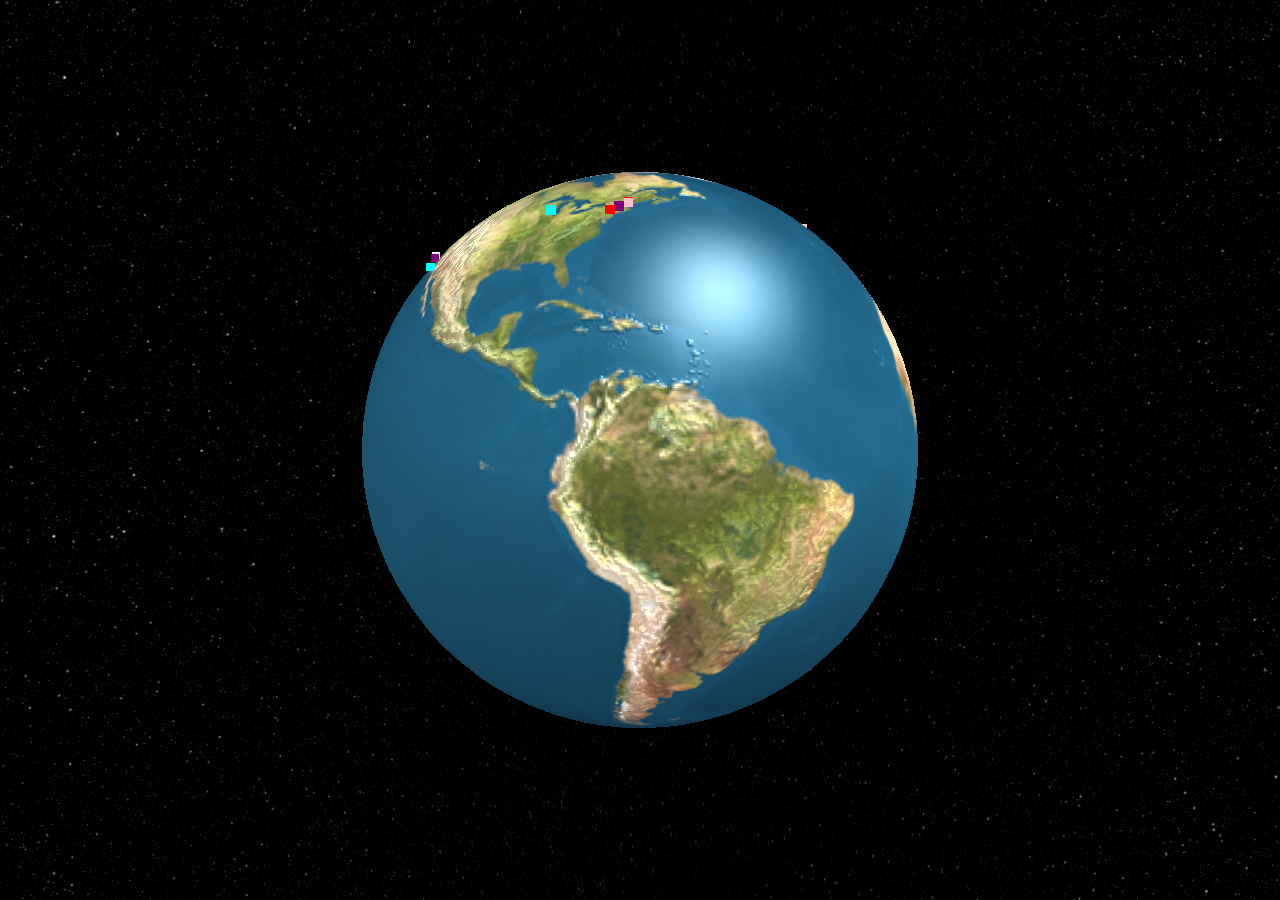
<file: index.html>
<html>
    <head>
        <title>ThreeGeoJSON Demo</title>

        
        <!-- Three.js library, movement controls, and jquery for the geojson-->
        <!-- <script src="http://code.jquery.com/jquery-1.10.2.min.js"></script> -->
        <script src="https://code.jquery.com/jquery-3.6.0.min.js" integrity="sha256-/xUj+3OJU5yExlq6GSYGSHk7tPXikynS7ogEvDej/m4=" crossorigin="anonymous"></script>
        <script type="module" src="lib/threeGeoJSON.js"></script>
        <script type="module" src="lib/script.js"></script>
        <link rel="stylesheet" href="stylepopup.css">
        <meta http-equiv="Content-Type" content="text/html;charset=UTF-8">
    </head>
    <body>
        <style>
            html, body {
                padding: 0;
                margin: 0;
                overflow: hidden;
            }
            .popup {
                position: absolute;
                display: inline-block;
                cursor: default;
                top: 150px;
                left: 150px;
            }

            #container {
                width: 100%;
                height: 100%;
                overflow: hidden;
                position: relative;
            }

            canvas {
                display: block;
                width: 100%;
                height: 100%;
            }

            /* The actual popup (appears on top) */
            .popup .popuptext {
                visibility: hidden;
                width: 170px;
                background-color: #555;
                color: #fff;
                text-align: center;
                border-radius: 6px;
                padding: 8px 0;
                position: absolute;
                z-index: 1;
                bottom: 125%;
                left: 50%;
                margin-left: -80px;
            }

            /* Toggle this class when clicking on the popup container (hide and show the popup) */
            .popup .show {
                visibility: visible;
                -webkit-animation: fadeIn 1s;
                animation: fadeIn 1s
            }

            .popupWindow {
                position: fixed;
                top: 50%;
                left: 50%;
                transform: translate(-50%, -50%);
                max-width: 90%;
                max-height: 90%;
                overflow: auto;
                background-color: #fff;
                border: 1px solid #ccc;
                border-radius: 6px;
                z-index: 1000;
            }

        @media screen and (max-width: 768px) {
            .popupWindow {
                max-width: 80%;
                max-height: 80%;
            }
        }

        @media screen and (max-width: 576px) {
            .popupWindow {
                max-width: 70%;
                max-height: 70%;
            }
        }
            
            /* Add animation (fade in the popup) */
            @-webkit-keyframes fadeIn {
                from {opacity: 0;}
                to {opacity: 1;}
            }

            @keyframes fadeIn {
                from {opacity: 0;}
                to {opacity:1 ;}
            }
        </style>

        <div id="container">
            <div class="popup">
                <span class="popuptext" id="myPopup"></span>
            </div>
            <div id="block" >
                <div class="popupWindow" style="visibility: hidden;">
                    <div class="header">
                        <div id="cross"></div>
                    </div>
                    <div class="footer">
                        <div class="popupTitle">
                            <div class="popupText"></div>
                            <div class="popupCity"></div>
                            <div class="popupIcon"></div>
                        </div>
                        <div class="popupWindowText" id="myPopupWindow">
                        </div>
                    </div>
                </div>
            </div>
        </div>
	</body>
</html>
</file>
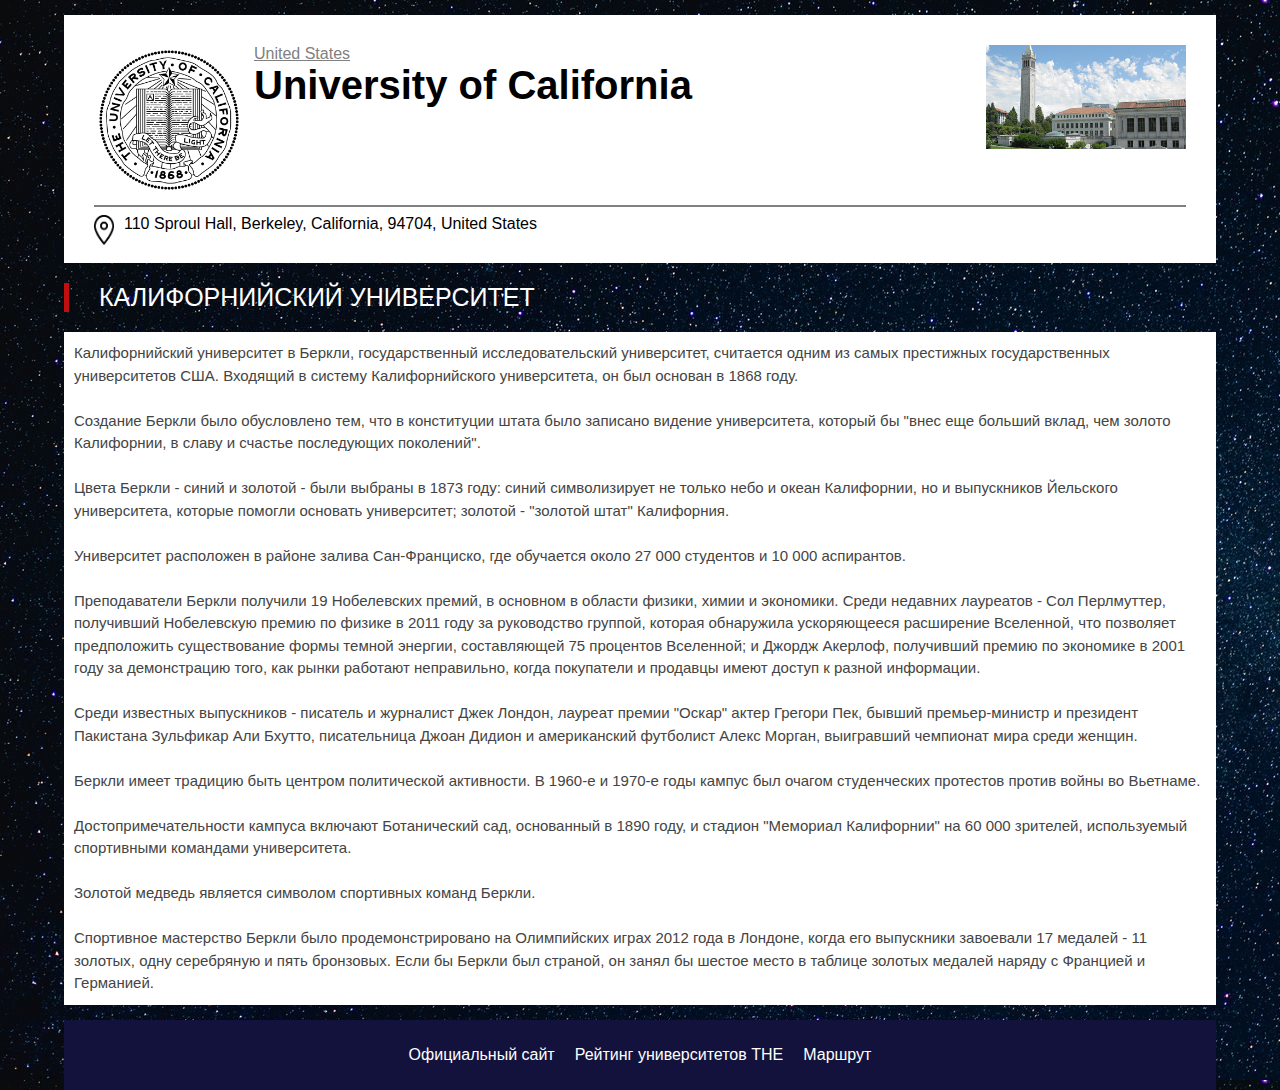
<file: californ.html>
<!DOCTYPE html>
<html lang="en">
<head>
    <meta charset="UTF-8">
    <meta http-equiv="X-UA-Compatible" content="IE=edge">
    <meta name="viewport" content="width=device-width, initial-scale=1.0">
    <link rel="stylesheet" href="style.css">
    <title>Document</title>
</head>
<body>
        <div class="container">
            <header>
                <img src="images/californiaEmblem.png" alt="" class="emblem">
                <img src="images/calberkli.jpg" alt="" class="logo">
                <div class="state">United States</div>
                <div class="name">University of California</div>
                <div class="clearfix"></div>
                <div class="title">
                    
                    <hr color="grey">
                    <div class="address">
                        <img src="images/geolabel.png" alt="" class="geolabel">
                        <div class="textAddress">110 Sproul Hall, Berkeley, California, 94704, United States</div>
                    </div>
                </div>
            </header>

            <section class="contentTitle">
                КАЛИФОРНИЙСКИЙ УНИВЕРСИТЕТ
            </section>

            <main>
                <div class="content">
                    Калифорнийский университет в Беркли, государственный исследовательский университет, считается одним из самых престижных государственных университетов США. Входящий в систему Калифорнийского университета, он был основан в 1868 году.
                    <br><br>
                    Создание Беркли было обусловлено тем, что в конституции штата было записано видение университета, который бы "внес еще больший вклад, чем золото Калифорнии, в славу и счастье последующих поколений".
                    <br><br>
                    Цвета Беркли - синий и золотой - были выбраны в 1873 году: синий символизирует не только небо и океан Калифорнии, но и выпускников Йельского университета, которые помогли основать университет; золотой - "золотой штат" Калифорния.
                    <br><br>
                    Университет расположен в районе залива Сан-Франциско, где обучается около 27 000 студентов и 10 000 аспирантов.
                    <br><br>
                    Преподаватели Беркли получили 19 Нобелевских премий, в основном в области физики, химии и экономики. Среди недавних лауреатов - Сол Перлмуттер, получивший Нобелевскую премию по физике в 2011 году за руководство группой, которая обнаружила ускоряющееся расширение Вселенной, что позволяет предположить существование формы темной энергии, составляющей 75 процентов Вселенной; и Джордж Акерлоф, получивший премию по экономике в 2001 году за демонстрацию того, как рынки работают неправильно, когда покупатели и продавцы имеют доступ к разной информации.
                    <br><br>
                    Среди известных выпускников - писатель и журналист Джек Лондон, лауреат премии "Оскар" актер Грегори Пек, бывший премьер-министр и президент Пакистана Зульфикар Али Бхутто, писательница Джоан Дидион и американский футболист Алекс Морган, выигравший чемпионат мира среди женщин.
                    <br><br>
                    Беркли имеет традицию быть центром политической активности. В 1960-е и 1970-е годы кампус был очагом студенческих протестов против войны во Вьетнаме.
                    <br><br>
                    Достопримечательности кампуса включают Ботанический сад, основанный в 1890 году, и стадион "Мемориал Калифорнии" на 60 000 зрителей, используемый спортивными командами университета.
                    <br><br>
                    Золотой медведь является символом спортивных команд Беркли.
                    <br><br>
                    Спортивное мастерство Беркли было продемонстрировано на Олимпийских играх 2012 года в Лондоне, когда его выпускники завоевали 17 медалей - 11 золотых, одну серебряную и пять бронзовых. Если бы Беркли был страной, он занял бы шестое место в таблице золотых медалей наряду с Францией и Германией.
                    </div>
            </main>
            <footer>
                <div class="link-container">
                    <a href="https://www.berkeley.edu/" class="site">Официальный сайт</a>
                    <a href="https://www.timeshighereducation.com/world-university-rankings/2021/world-ranking#!/page/0/length/25/sort_by/rank/sort_order/asc/cols/stats" class="site">Рейтинг университетов THE</a>
                    <a href="https://maps.google.com?saddr=Current+Location&daddr=37.87203533128728, -122.25858986377715" class="site">Маршрут</a>
                </div>
            </footer>
        </div>
</body>
</html>
</file>
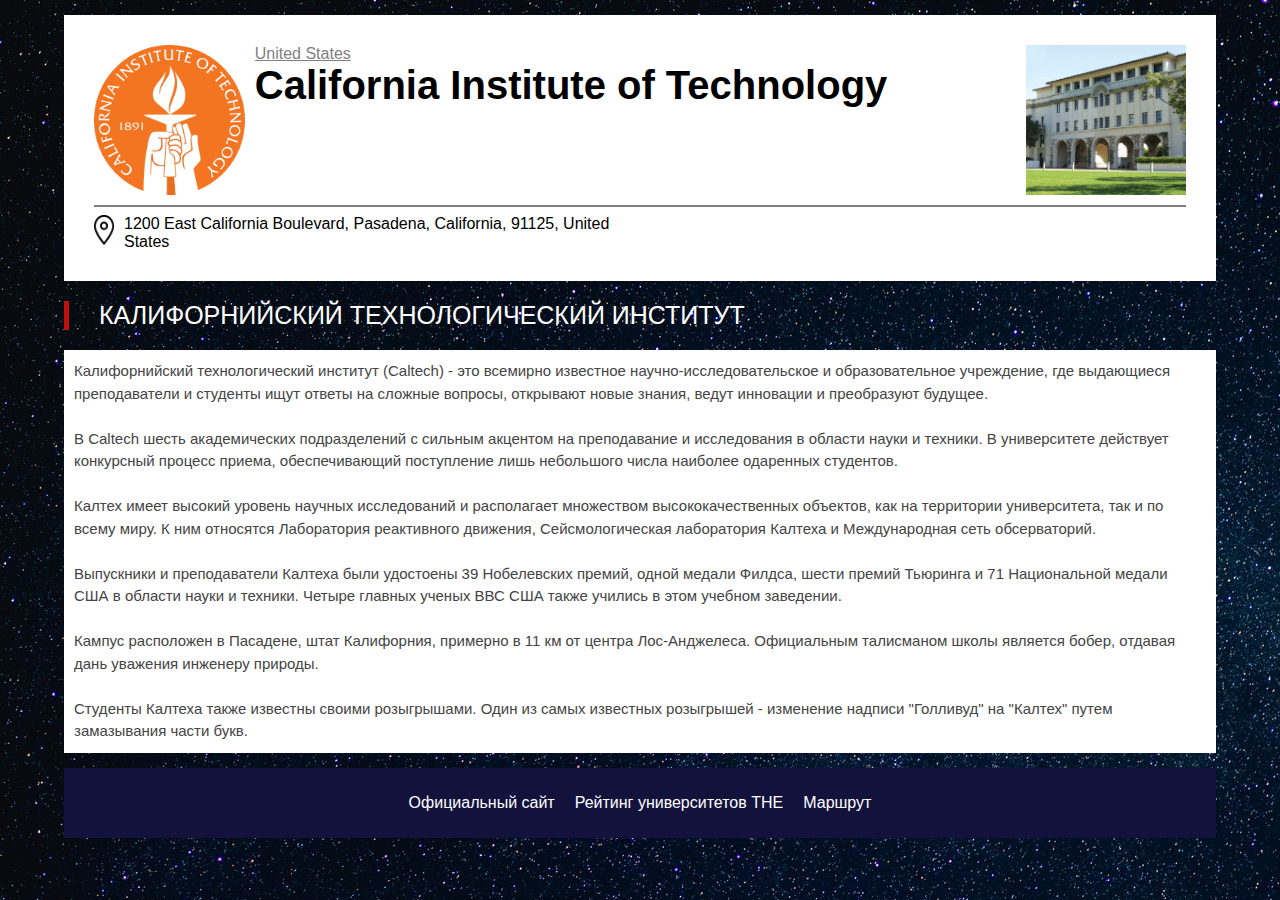
<file: caltech.html>
<!DOCTYPE html>
<html lang="en">
<head>
    <meta charset="UTF-8">
    <meta http-equiv="X-UA-Compatible" content="IE=edge">
    <meta name="viewport" content="width=device-width, initial-scale=1.0">
    <link rel="stylesheet" href="style.css">
    <title>Document</title>
</head>
<body>
        <div class="container">
            <header>
                <img src="images/caltechEmblem.png" alt="" class="emblem">
                <img src="images/caltech.jpg" alt="" class="logo">
                <div class="state">United States</div>
                <div class="name">California Institute of Technology</div>
                <div class="clearfix"></div>
                <div class="title">
                    
                    <hr color="grey">
                    <div class="address">
                        <img src="images/geolabel.png" alt="" class="geolabel">
                        <div class="textAddress">1200 East California Boulevard, Pasadena, California, 91125, United States</div>
                    </div>
                </div>
            </header>

            <section class="contentTitle">
                КАЛИФОРНИЙСКИЙ ТЕХНОЛОГИЧЕСКИЙ ИНСТИТУТ
            </section>

            <main>
                <div class="content">
                    Калифорнийский технологический институт (Caltech) - это всемирно известное научно-исследовательское и образовательное учреждение, где выдающиеся преподаватели и студенты ищут ответы на сложные вопросы, открывают новые знания, ведут инновации и преобразуют будущее.
                    <br><br>
                    В Caltech шесть академических подразделений с сильным акцентом на преподавание и исследования в области науки и техники. В университете действует конкурсный процесс приема, обеспечивающий поступление лишь небольшого числа наиболее одаренных студентов.
                    <br><br>
                    Калтех имеет высокий уровень научных исследований и располагает множеством высококачественных объектов, как на территории университета, так и по всему миру. К ним относятся Лаборатория реактивного движения, Сейсмологическая лаборатория Калтеха и Международная сеть обсерваторий.
                    <br><br>
                    Выпускники и преподаватели Калтеха были удостоены 39 Нобелевских премий, одной медали Филдса, шести премий Тьюринга и 71 Национальной медали США в области науки и техники. Четыре главных ученых ВВС США также учились в этом учебном заведении.
                    <br><br>
                    Кампус расположен в Пасадене, штат Калифорния, примерно в 11 км от центра Лос-Анджелеса. Официальным талисманом школы является бобер, отдавая дань уважения инженеру природы.
                    <br><br>
                    Студенты Калтеха также известны своими розыгрышами. Один из самых известных розыгрышей - изменение надписи "Голливуд" на "Калтех" путем замазывания части букв.
                    </div>

            </main>
            <footer>
                <div class="link-container">
                    <a href="https://www.caltech.edu/" class="site">Официальный сайт</a>
                    <a href="https://www.timeshighereducation.com/world-university-rankings/2021/world-ranking#!/page/0/length/25/sort_by/rank/sort_order/asc/cols/stats" class="site">Рейтинг университетов THE</a>
                    <a href="https://maps.google.com?saddr=Current+Location&daddr=34.13717026779239, -118.12542915344237" class="site">Маршрут</a>
                </div>
                </footer>
        </div>
</body>
</html>
</file>
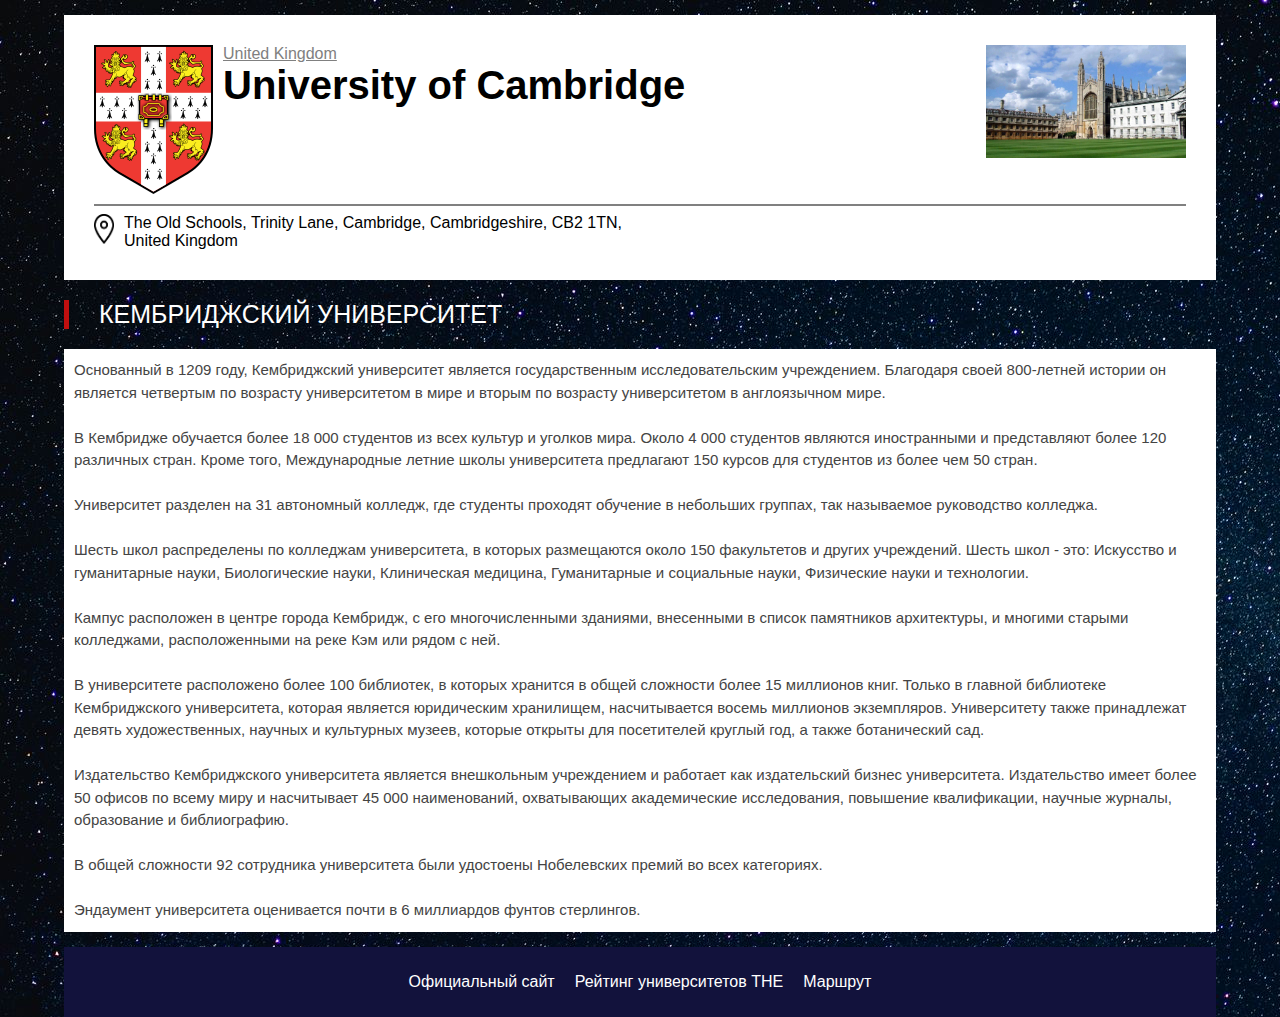
<file: cembridgeEnagland.html>
<!DOCTYPE html>
<html lang="en">
<head>
    <meta charset="UTF-8">
    <meta http-equiv="X-UA-Compatible" content="IE=edge">
    <meta name="viewport" content="width=device-width, initial-scale=1.0">
    <link rel="stylesheet" href="style.css">
    <title>Document</title>
</head>
<body>
        <div class="container">
            <header>
                <img src="images/kembridgEnglandEmblem.png" alt="" class="emblem">
                <img src="images/kembridg.jpg" alt="" class="logo">
                <div class="state">United Kingdom</div>
                <div class="name">University of Cambridge</div>
                <div class="clearfix"></div>
                <div class="title">
                    
                    <hr color="grey">
                    <div class="address">
                        <img src="images/geolabel.png" alt="" class="geolabel">
                        <div class="textAddress">The Old Schools, Trinity Lane, Cambridge, Cambridgeshire, CB2 1TN, United Kingdom</div>
                    </div>
                </div>
            </header>

            <section class="contentTitle">
                КЕМБРИДЖСКИЙ УНИВЕРСИТЕТ
            </section>

            <main>
                <div class="content">
                    Основанный в 1209 году, Кембриджский университет является государственным исследовательским учреждением. Благодаря своей 800-летней истории он является четвертым по возрасту университетом в мире и вторым по возрасту университетом в англоязычном мире.
                    <br><br>
                    В Кембридже обучается более 18 000 студентов из всех культур и уголков мира. Около 4 000 студентов являются иностранными и представляют более 120 различных стран. Кроме того, Международные летние школы университета предлагают 150 курсов для студентов из более чем 50 стран.
                    <br><br>
                    Университет разделен на 31 автономный колледж, где студенты проходят обучение в небольших группах, так называемое руководство колледжа. 
                    <br><br>
                    Шесть школ распределены по колледжам университета, в которых размещаются около 150 факультетов и других учреждений. Шесть школ - это: Искусство и гуманитарные науки, Биологические науки, Клиническая медицина, Гуманитарные и социальные науки, Физические науки и технологии.
                    <br><br>
                    Кампус расположен в центре города Кембридж, с его многочисленными зданиями, внесенными в список памятников архитектуры, и многими старыми колледжами, расположенными на реке Кэм или рядом с ней.
                    <br><br>
                    В университете расположено более 100 библиотек, в которых хранится в общей сложности более 15 миллионов книг. Только в главной библиотеке Кембриджского университета, которая является юридическим хранилищем, насчитывается восемь миллионов экземпляров. Университету также принадлежат девять художественных, научных и культурных музеев, которые открыты для посетителей круглый год, а также ботанический сад.
                    <br><br>
                    Издательство Кембриджского университета является внешкольным учреждением и работает как издательский бизнес университета. Издательство имеет более 50 офисов по всему миру и насчитывает 45 000 наименований, охватывающих академические исследования, повышение квалификации, научные журналы, образование и библиографию.
                    <br><br>
                    В общей сложности 92 сотрудника университета были удостоены Нобелевских премий во всех категориях. 
                    <br><br>
                    Эндаумент университета оценивается почти в 6 миллиардов фунтов стерлингов.
                    </div>

            </main>
            <footer>
                <div class="link-container">
                    <a href="https://www.ox.ac.uk/" class="site">Официальный сайт</a>
                    <a href="https://www.timeshighereducation.com/world-university-rankings/2021/world-ranking#!/page/0/length/25/sort_by/rank/sort_order/asc/cols/stats" class="site">Рейтинг университетов THE</a>
                    <a href="https://maps.google.com?saddr=Current+Location&daddr=52.202619518122084, 0.11547446250915526" class="site">Маршрут</a>
                </div>
                </footer>
        </div>
</body>
</html>
</file>
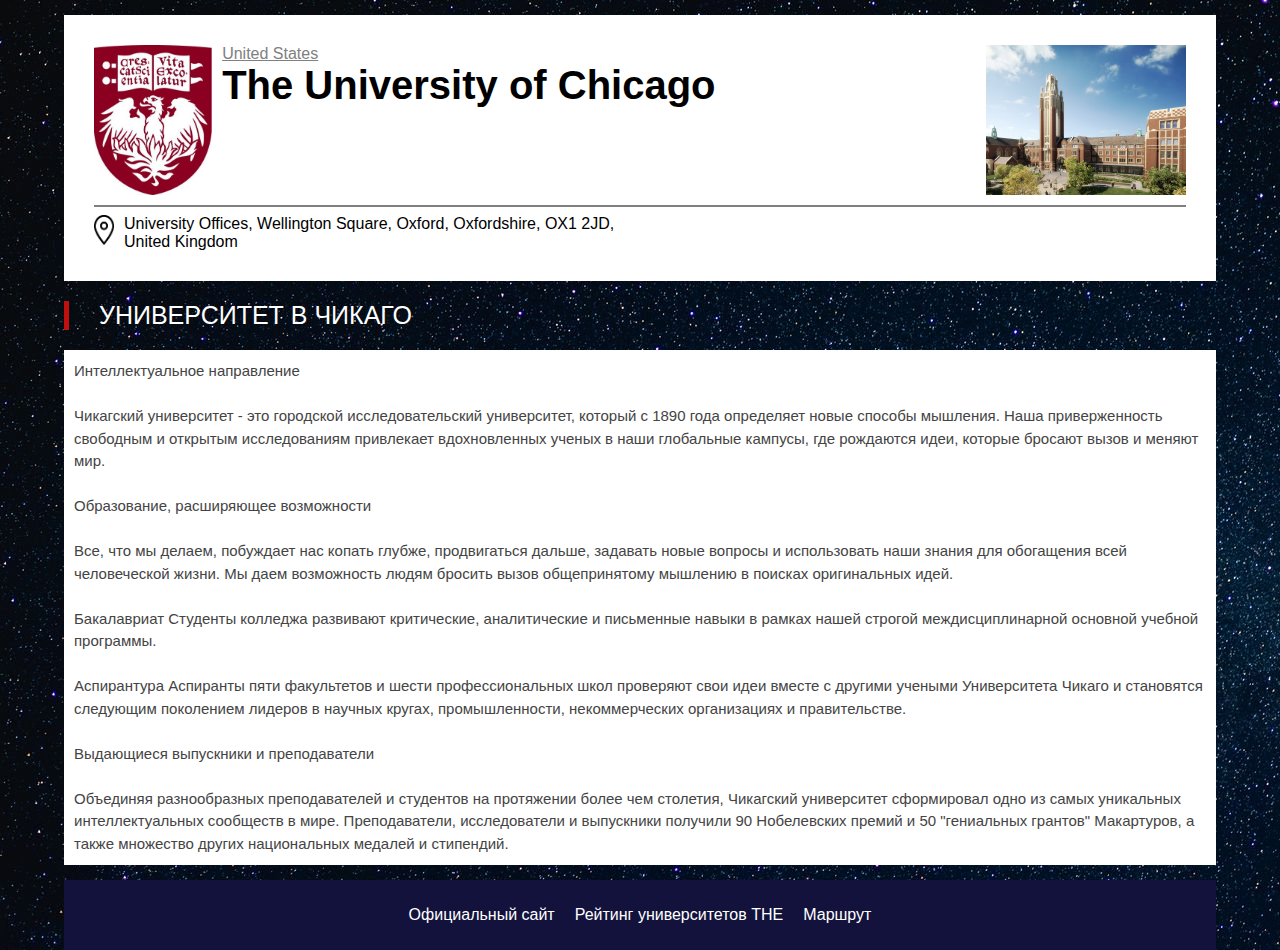
<file: chikago.html>
<!DOCTYPE html>
<html lang="en">
<head>
    <meta charset="UTF-8">
    <meta http-equiv="X-UA-Compatible" content="IE=edge">
    <meta name="viewport" content="width=device-width, initial-scale=1.0">
    <link rel="stylesheet" href="style.css">
    <title>Document</title>
</head>
<body>
        <div class="container">
            <header>
                <img src="images/chikagoEmblem.jpg" alt="" class="emblem">
                <img src="images/chikago.jpg" alt="" class="logo">
                <div class="state">United States</div>
                <div class="name">The University of Chicago</div>
                <div class="clearfix"></div>
                <div class="title">
                    
                    <hr color="grey">
                    <div class="address">
                        <img src="images/geolabel.png" alt="" class="geolabel">
                        <div class="textAddress"> University Offices, Wellington Square, Oxford, Oxfordshire, OX1 2JD, United Kingdom</div>
                    </div>
                </div>
            </header>

            <section class="contentTitle">
                УНИВЕРСИТЕТ В ЧИКАГО
            </section>

            <main>
                <div class="content">
                    Интеллектуальное направление
                    <br><br>
                    Чикагский университет - это городской исследовательский университет, который с 1890 года определяет новые способы мышления. Наша приверженность свободным и открытым исследованиям привлекает вдохновленных ученых в наши глобальные кампусы, где рождаются идеи, которые бросают вызов и меняют мир.
                    <br><br>
                    Образование, расширяющее возможности
                    <br><br>
                    Все, что мы делаем, побуждает нас копать глубже, продвигаться дальше, задавать новые вопросы и использовать наши знания для обогащения всей человеческой жизни. Мы даем возможность людям бросить вызов общепринятому мышлению в поисках оригинальных идей.
                    <br><br>
                    Бакалавриат
                    Студенты колледжа развивают критические, аналитические и письменные навыки в рамках нашей строгой междисциплинарной основной учебной программы.
                    <br><br>
                    Аспирантура
                    Аспиранты пяти факультетов и шести профессиональных школ проверяют свои идеи вместе с другими учеными Университета Чикаго и становятся следующим поколением лидеров в научных кругах, промышленности, некоммерческих организациях и правительстве.
                    <br><br>
                    Выдающиеся выпускники и преподаватели
                    <br><br>
                    Объединяя разнообразных преподавателей и студентов на протяжении более чем столетия, Чикагский университет сформировал одно из самых уникальных интеллектуальных сообществ в мире. Преподаватели, исследователи и выпускники получили 90 Нобелевских премий и 50 "гениальных грантов" Макартуров, а также множество других национальных медалей и стипендий.
                </div>
            </main>
            <footer>
                <div class="link-container">
                    <a href="https://www.uchicago.edu/" class="site">Официальный сайт</a>
                    <a href="https://www.timeshighereducation.com/world-university-rankings/2021/world-ranking#!/page/0/length/25/sort_by/rank/sort_order/asc/cols/stats" class="site">Рейтинг университетов THE</a>
                    <a href="https://maps.google.com?saddr=Current+Location&daddr=41.79081678328433, -87.59963750839232" class="site">Маршрут</a>
                </div>
            </footer>
        </div>
</body>
</html>
</file>
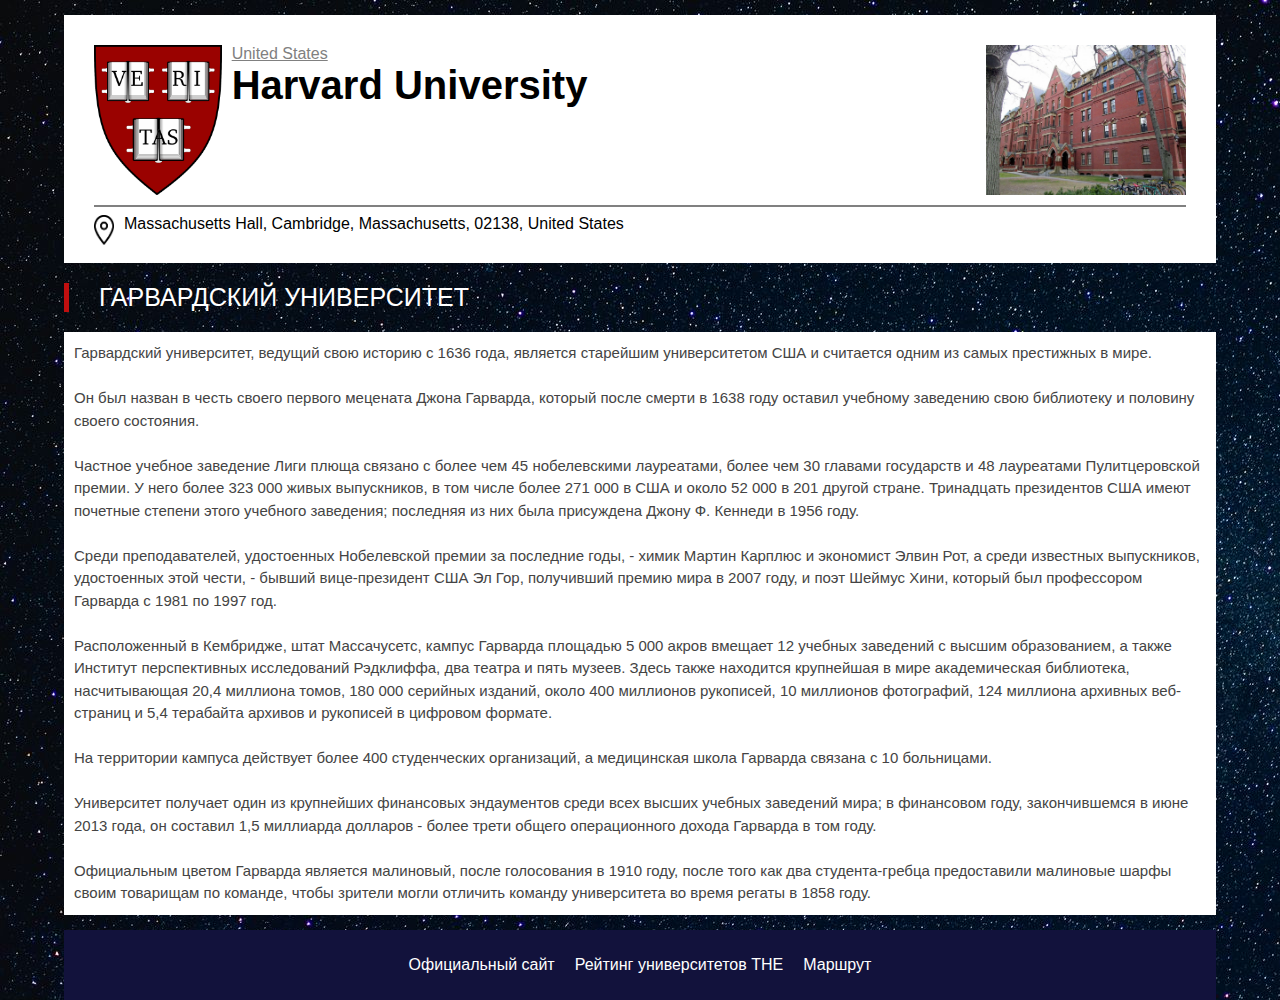
<file: harward.html>
<!DOCTYPE html>
<html lang="en">
<head>
    <meta charset="UTF-8">
    <meta http-equiv="X-UA-Compatible" content="IE=edge">
    <meta name="viewport" content="width=device-width, initial-scale=1.0">
    <link rel="stylesheet" href="style.css">
    <title>Document</title>
</head>
<body>
        <div class="container">
            <header>
                <img src="images/harvardBostonEmblem.png" alt="" class="emblem">
                <img src="images/harward.jpg" alt="" class="logo">
                <div class="state">United States</div>
                <div class="name">Harvard University</div>
                <div class="clearfix"></div>
                <div class="title">
                    
                    <hr color="grey">
                    <div class="address">
                        <img src="images/geolabel.png" alt="" class="geolabel">
                        <div class="textAddress">Massachusetts Hall, Cambridge, Massachusetts, 02138, United States</div>
                    </div>
                </div>
            </header>

            <section class="contentTitle">
                ГАРВАРДСКИЙ УНИВЕРСИТЕТ
            </section>

            <main>
                <div class="content">
                    Гарвардский университет, ведущий свою историю с 1636 года, является старейшим университетом США и считается одним из самых престижных в мире.
                    <br><br>
                    Он был назван в честь своего первого мецената Джона Гарварда, который после смерти в 1638 году оставил учебному заведению свою библиотеку и половину своего состояния.
                    <br><br>
                    Частное учебное заведение Лиги плюща связано с более чем 45 нобелевскими лауреатами, более чем 30 главами государств и 48 лауреатами Пулитцеровской премии. У него более 323 000 живых выпускников, в том числе более 271 000 в США и около 52 000 в 201 другой стране. Тринадцать президентов США имеют почетные степени этого учебного заведения; последняя из них была присуждена Джону Ф. Кеннеди в 1956 году.
                    <br><br>
                    Среди преподавателей, удостоенных Нобелевской премии за последние годы, - химик Мартин Карплюс и экономист Элвин Рот, а среди известных выпускников, удостоенных этой чести, - бывший вице-президент США Эл Гор, получивший премию мира в 2007 году, и поэт Шеймус Хини, который был профессором Гарварда с 1981 по 1997 год.
                    <br><br>
                    Расположенный в Кембридже, штат Массачусетс, кампус Гарварда площадью 5 000 акров вмещает 12 учебных заведений с высшим образованием, а также Институт перспективных исследований Рэдклиффа, два театра и пять музеев. Здесь также находится крупнейшая в мире академическая библиотека, насчитывающая 20,4 миллиона томов, 180 000 серийных изданий, около 400 миллионов рукописей, 10 миллионов фотографий, 124 миллиона архивных веб-страниц и 5,4 терабайта архивов и рукописей в цифровом формате.
                    <br><br>
                    На территории кампуса действует более 400 студенческих организаций, а медицинская школа Гарварда связана с 10 больницами.
                    <br><br>
                    Университет получает один из крупнейших финансовых эндаументов среди всех высших учебных заведений мира; в финансовом году, закончившемся в июне 2013 года, он составил 1,5 миллиарда долларов - более трети общего операционного дохода Гарварда в том году.
                    <br><br>
                    Официальным цветом Гарварда является малиновый, после голосования в 1910 году, после того как два студента-гребца предоставили малиновые шарфы своим товарищам по команде, чтобы зрители могли отличить команду университета во время регаты в 1858 году.
                    </div>

            </main>
            <footer>
                <div class="link-container">
                    <a href="https://www.harvard.edu/" class="site">Официальный сайт</a>
                    <a href="https://www.timeshighereducation.com/world-university-rankings/2021/world-ranking#!/page/0/length/25/sort_by/rank/sort_order/asc/cols/stats" class="site">Рейтинг университетов THE</a>
                    <a href="https://maps.google.com?saddr=Current+Location&daddr=42.3367976196384, -71.10349416732788" class="site">Маршрут</a>
                </div>
                </footer>
        </div>
</body>
</html>
</file>
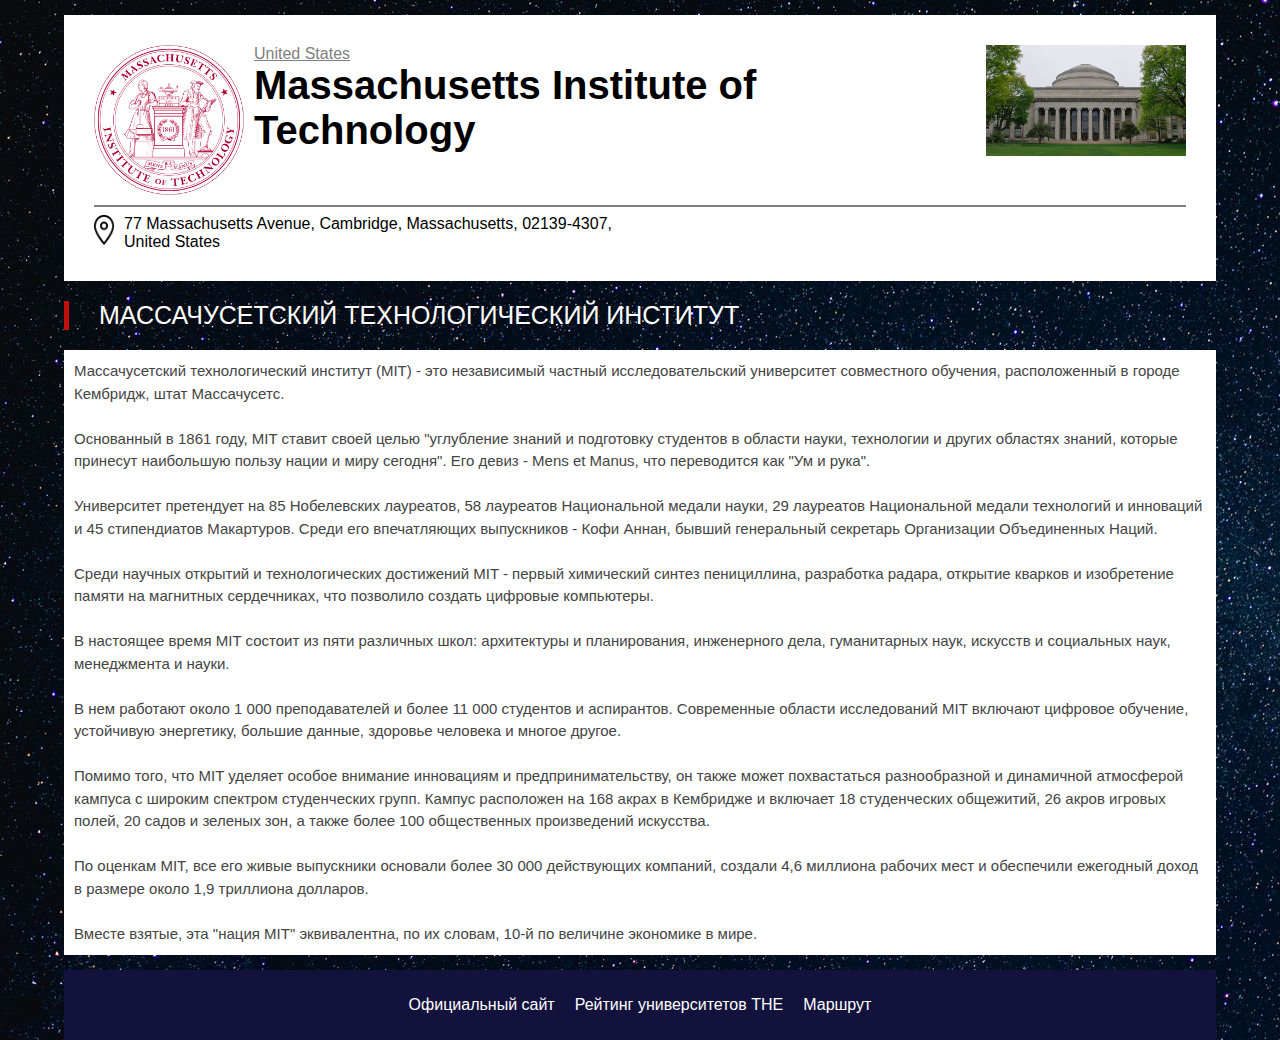
<file: mit.html>
<!DOCTYPE html>
<html lang="en">
<head>
    <meta charset="UTF-8">
    <meta http-equiv="X-UA-Compatible" content="IE=edge">
    <meta name="viewport" content="width=device-width, initial-scale=1.0">
    <link rel="stylesheet" href="style.css">
    <title>Document</title>
</head>
<body>
        <div class="container">
            <header>
                <img src="images/mitEmblem.png" alt="" class="emblem">
                <img src="images/massatchusets.jpg" alt="" class="logo">
                <div class="state">United States</div>
                <div class="name">Massachusetts Institute of Technology</div>
                <div class="clearfix"></div>
                <div class="title">
                    
                    <hr color="grey">
                    <div class="address">
                        <img src="images/geolabel.png" alt="" class="geolabel">
                        <div class="textAddress">77 Massachusetts Avenue, Cambridge, Massachusetts, 02139-4307, United States</div>
                    </div>
                </div>
            </header>
            <section class="contentTitle">
                МАССАЧУСЕТСКИЙ ТЕХНОЛОГИЧЕСКИЙ ИНСТИТУТ
            </section>
            <main>
                <div class="content">
                    Массачусетский технологический институт (MIT) - это независимый частный исследовательский университет совместного обучения, расположенный в городе Кембридж, штат Массачусетс.
                    <br><br>
                    Основанный в 1861 году, MIT ставит своей целью "углубление знаний и подготовку студентов в области науки, технологии и других областях знаний, которые принесут наибольшую пользу нации и миру сегодня". Его девиз - Mens et Manus, что переводится как "Ум и рука".
                    <br><br>
                    Университет претендует на 85 Нобелевских лауреатов, 58 лауреатов Национальной медали науки, 29 лауреатов Национальной медали технологий и инноваций и 45 стипендиатов Макартуров. Среди его впечатляющих выпускников - Кофи Аннан, бывший генеральный секретарь Организации Объединенных Наций.
                    <br><br>
                    Среди научных открытий и технологических достижений MIT - первый химический синтез пенициллина, разработка радара, открытие кварков и изобретение памяти на магнитных сердечниках, что позволило создать цифровые компьютеры.
                    <br><br>
                    В настоящее время MIT состоит из пяти различных школ: архитектуры и планирования, инженерного дела, гуманитарных наук, искусств и социальных наук, менеджмента и науки.
                    <br><br>
                    В нем работают около 1 000 преподавателей и более 11 000 студентов и аспирантов. Современные области исследований MIT включают цифровое обучение, устойчивую энергетику, большие данные, здоровье человека и многое другое.
                    <br><br>
                    Помимо того, что MIT уделяет особое внимание инновациям и предпринимательству, он также может похвастаться разнообразной и динамичной атмосферой кампуса с широким спектром студенческих групп. Кампус расположен на 168 акрах в Кембридже и включает 18 студенческих общежитий, 26 акров игровых полей, 20 садов и зеленых зон, а также более 100 общественных произведений искусства.
                    <br><br>
                    По оценкам MIT, все его живые выпускники основали более 30 000 действующих компаний, создали 4,6 миллиона рабочих мест и обеспечили ежегодный доход в размере около 1,9 триллиона долларов.
                    <br><br>
                    Вместе взятые, эта "нация MIT" эквивалентна, по их словам, 10-й по величине экономике в мире.
                    </div>
            </main>
            <footer>
                <div class="link-container">
                    <a href="https://www.mit.edu/" class="site">Официальный сайт</a>
                    <a href="https://www.timeshighereducation.com/world-university-rankings/2021/world-ranking#!/page/0/length/25/sort_by/rank/sort_order/asc/cols/stats" class="site">Рейтинг университетов THE</a>
                    <a href="https://maps.google.com?saddr=Current+Location&daddr=42.358892748470986, -71.09416007995605" class="site">Маршрут</a>
                </div>
            </footer>
        </div>
</body>
</html>
</file>
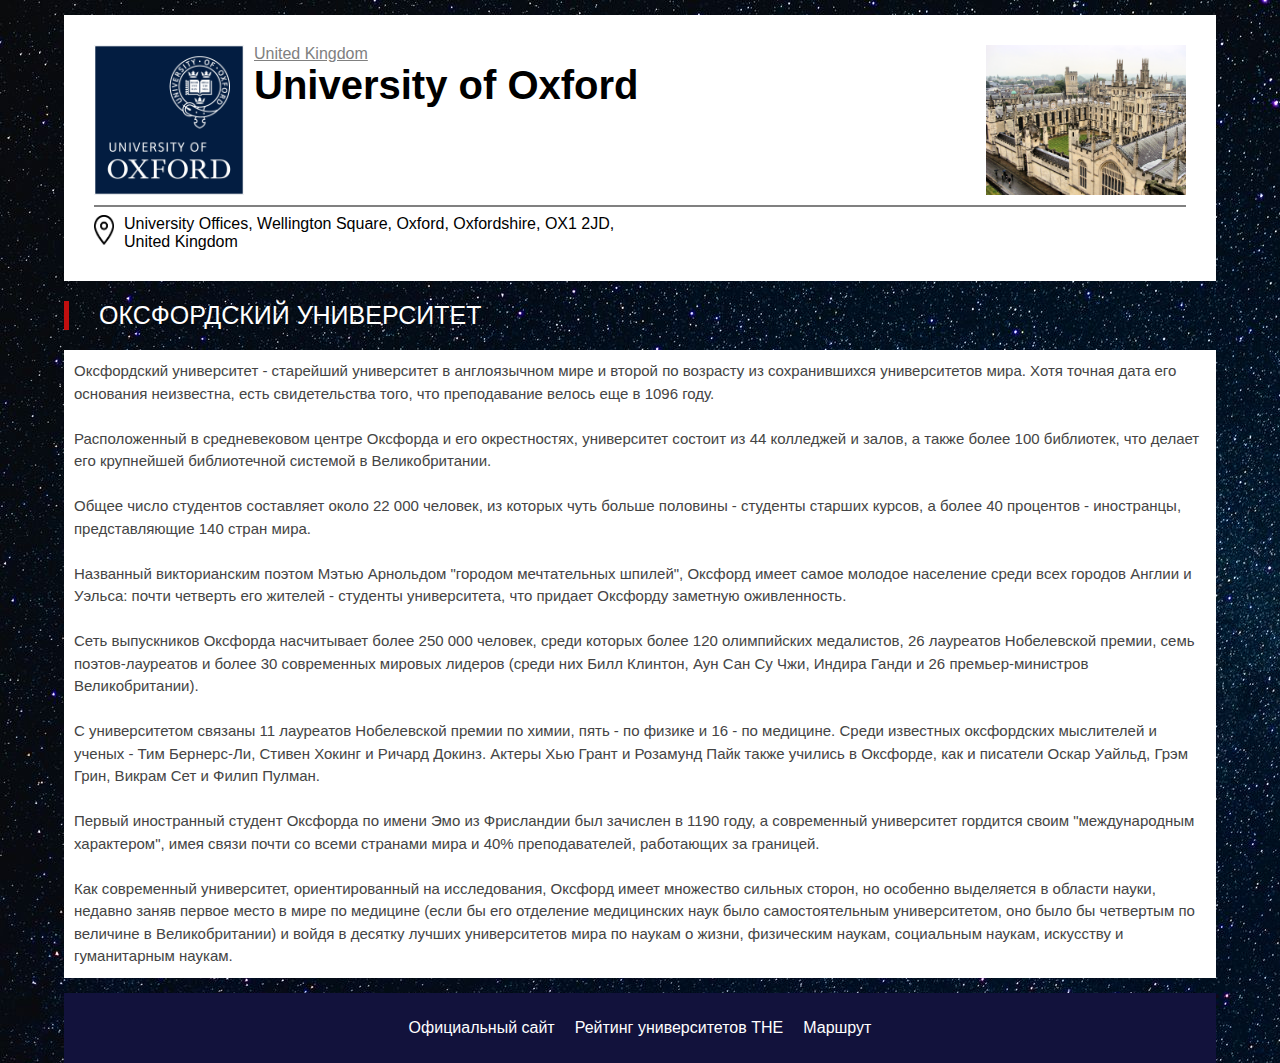
<file: oxford.html>
<!DOCTYPE html>
<html lang="en">
<head>
    <meta charset="UTF-8">
    <meta http-equiv="X-UA-Compatible" content="IE=edge">
    <meta name="viewport" content="width=device-width, initial-scale=1.0">
    <link rel="stylesheet" href="style.css">
    <title>Document</title>
</head>
<body>
        <div class="container">
            <header>
                <img src="images/oxfordHerb.png" alt="" class="emblem">
                <img src="images/oxfordTwo.jpg" alt="" class="logo">
                <div class="state">United Kingdom</div>
                <div class="name">University of Oxford</div>
                <div class="clearfix"></div>
                <div class="title">
                    
                    <hr color="grey">
                    <div class="address">
                        <img src="images/geolabel.png" alt="" class="geolabel">
                        <div class="textAddress"> University Offices, Wellington Square, Oxford, Oxfordshire, OX1 2JD, United Kingdom</div>
                    </div>
                </div>
            </header>

            <section class="contentTitle">
                ОКСФОРДСКИЙ УНИВЕРСИТЕТ
            </section>

            <main>
                <div class="content">
                    Оксфордский университет - старейший университет в англоязычном мире и второй по возрасту из сохранившихся университетов мира. Хотя точная дата его основания неизвестна, есть свидетельства того, что преподавание велось еще в 1096 году.
                    <br>
                    <br>
                    Расположенный в средневековом центре Оксфорда и его окрестностях, университет состоит из 44 колледжей и залов, а также более 100 библиотек, что делает его крупнейшей библиотечной системой в Великобритании.
                    <br>
                    <br>
                    Общее число студентов составляет около 22 000 человек, из которых чуть больше половины - студенты старших курсов, а более 40 процентов - иностранцы, представляющие 140 стран мира.
                    <br>
                    <br>
                    Названный викторианским поэтом Мэтью Арнольдом "городом мечтательных шпилей", Оксфорд имеет самое молодое население среди всех городов Англии и Уэльса: почти четверть его жителей - студенты университета, что придает Оксфорду заметную оживленность.
                    <br>
                    <br>
                    Сеть выпускников Оксфорда насчитывает более 250 000 человек, среди которых более 120 олимпийских медалистов, 26 лауреатов Нобелевской премии, семь поэтов-лауреатов и более 30 современных мировых лидеров (среди них Билл Клинтон, Аун Сан Су Чжи, Индира Ганди и 26 премьер-министров Великобритании).
                    <br>
                    <br>
                    С университетом связаны 11 лауреатов Нобелевской премии по химии, пять - по физике и 16 - по медицине. Среди известных оксфордских мыслителей и ученых - Тим Бернерс-Ли, Стивен Хокинг и Ричард Докинз. Актеры Хью Грант и Розамунд Пайк также учились в Оксфорде, как и писатели Оскар Уайльд, Грэм Грин, Викрам Сет и Филип Пулман.
                    <br>
                    <br>
                    Первый иностранный студент Оксфорда по имени Эмо из Фрисландии был зачислен в 1190 году, а современный университет гордится своим "международным характером", имея связи почти со всеми странами мира и 40% преподавателей, работающих за границей.
                    <br>
                    <br>
                    Как современный университет, ориентированный на исследования, Оксфорд имеет множество сильных сторон, но особенно выделяется в области науки, недавно заняв первое место в мире по медицине (если бы его отделение медицинских наук было самостоятельным университетом, оно было бы четвертым по величине в Великобритании) и войдя в десятку лучших университетов мира по наукам о жизни, физическим наукам, социальным наукам, искусству и гуманитарным наукам.
                </div>

            </main>
            <footer>
                <div class="link-container">
                    <a href="https://www.ox.ac.uk/" class="site">Официальный сайт</a>
                    <a href="https://www.timeshighereducation.com/world-university-rankings/2021/world-ranking#!/page/0/length/25/sort_by/rank/sort_order/asc/cols/stats" class="site">Рейтинг университетов THE</a>
                    <a href="https://maps.google.com?saddr=Current+Location&daddr=51.759101415216016, -1.2581384181976318" class="site">Маршрут</a>
                </div>
                </footer>
        </div>
</body>
</html>
</file>
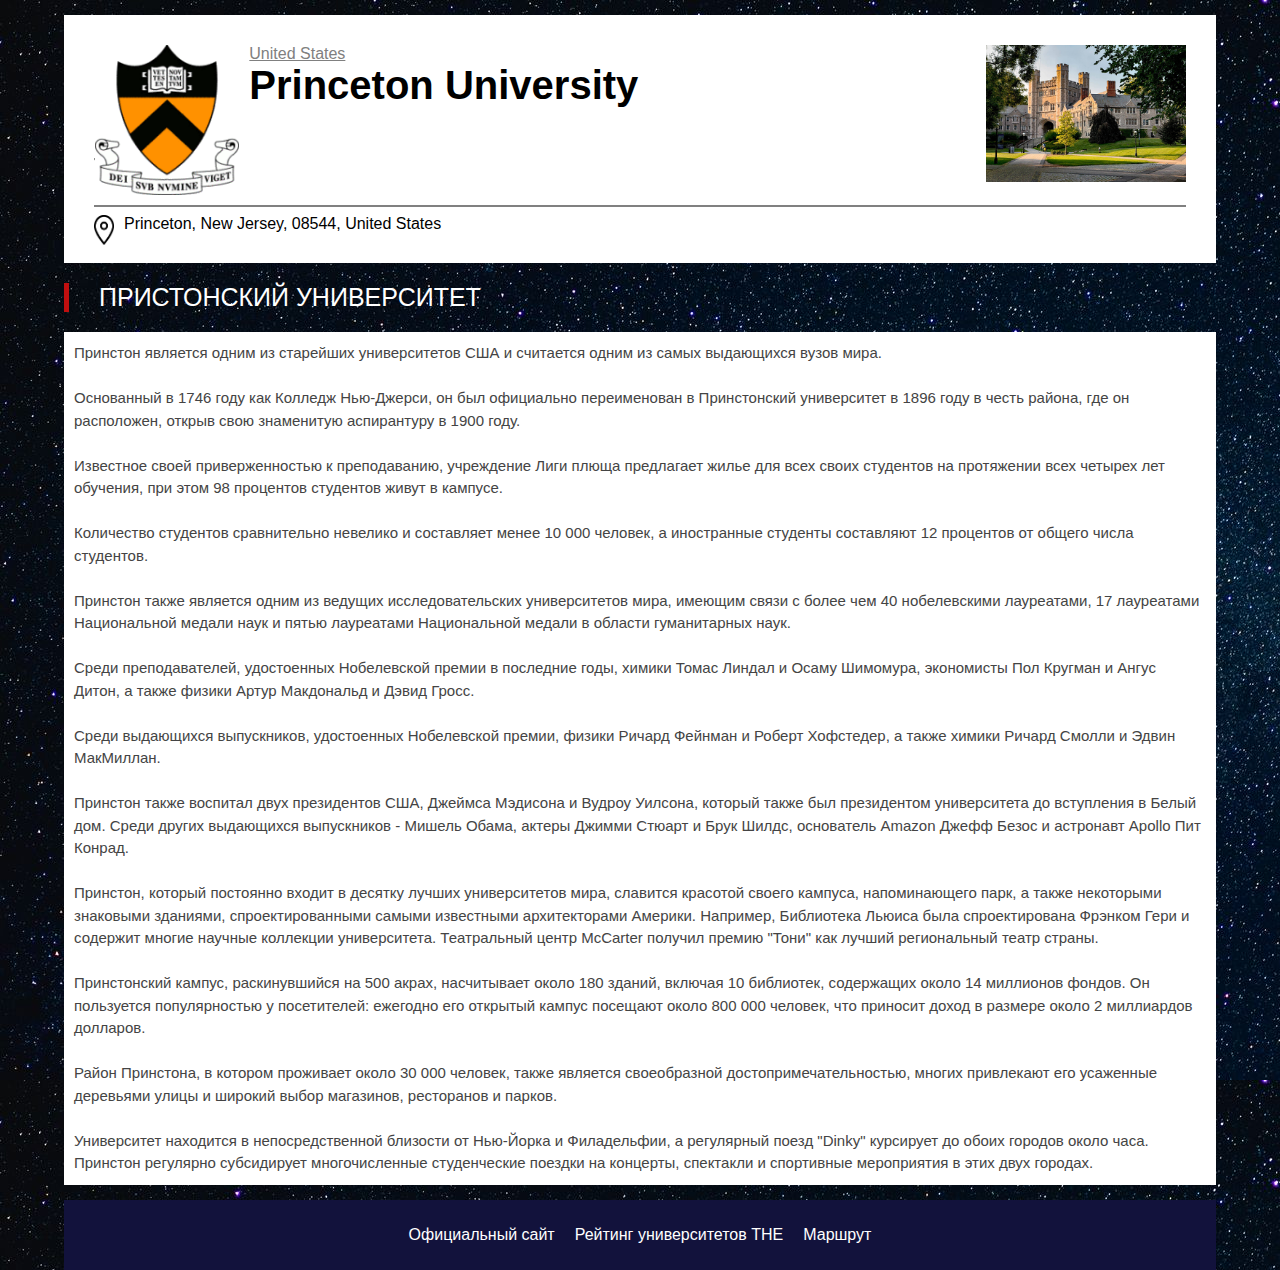
<file: pricestone.html>
<!DOCTYPE html>
<html lang="en">
<head>
    <meta charset="UTF-8">
    <meta http-equiv="X-UA-Compatible" content="IE=edge">
    <meta name="viewport" content="width=device-width, initial-scale=1.0">
    <link rel="stylesheet" href="style.css">
    <title>Document</title>
</head>
<body>
        <div class="container">
            <header>
                <img src="images/pricestonEmblem.gif" alt="" class="emblem">
                <img src="images/pricenton.jpg" alt="" class="logo">
                <div class="state">United States</div>
                <div class="name">Princeton University</div>
                <div class="clearfix"></div>
                <div class="title">
                    
                    <hr color="grey">
                    <div class="address">
                        <img src="images/geolabel.png" alt="" class="geolabel">
                        <div class="textAddress">Princeton, New Jersey, 08544, United States</div>
                    </div>
                </div>
            </header>

            <section class="contentTitle">
                ПРИСТОНСКИЙ УНИВЕРСИТЕТ
            </section>

            <main>
                <div class="content">
                    Принстон является одним из старейших университетов США и считается одним из самых выдающихся вузов мира.
                    <br><br>
                    Основанный в 1746 году как Колледж Нью-Джерси, он был официально переименован в Принстонский университет в 1896 году в честь района, где он расположен, открыв свою знаменитую аспирантуру в 1900 году.
                    <br><br>
                    Известное своей приверженностью к преподаванию, учреждение Лиги плюща предлагает жилье для всех своих студентов на протяжении всех четырех лет обучения, при этом 98 процентов студентов живут в кампусе.
                    <br><br>
                    Количество студентов сравнительно невелико и составляет менее 10 000 человек, а иностранные студенты составляют 12 процентов от общего числа студентов.
                    <br><br>
                    Принстон также является одним из ведущих исследовательских университетов мира, имеющим связи с более чем 40 нобелевскими лауреатами, 17 лауреатами Национальной медали наук и пятью лауреатами Национальной медали в области гуманитарных наук.
                    <br><br>
                    Среди преподавателей, удостоенных Нобелевской премии в последние годы, химики Томас Линдал и Осаму Шимомура, экономисты Пол Кругман и Ангус Дитон, а также физики Артур Макдональд и Дэвид Гросс.
                    <br><br>
                    Среди выдающихся выпускников, удостоенных Нобелевской премии, физики Ричард Фейнман и Роберт Хофстедер, а также химики Ричард Смолли и Эдвин МакМиллан.
                    <br><br>
                    Принстон также воспитал двух президентов США, Джеймса Мэдисона и Вудроу Уилсона, который также был президентом университета до вступления в Белый дом. Среди других выдающихся выпускников - Мишель Обама, актеры Джимми Стюарт и Брук Шилдс, основатель Amazon Джефф Безос и астронавт Apollo Пит Конрад.
                    <br><br>
                    Принстон, который постоянно входит в десятку лучших университетов мира, славится красотой своего кампуса, напоминающего парк, а также некоторыми знаковыми зданиями, спроектированными самыми известными архитекторами Америки. Например, Библиотека Льюиса была спроектирована Фрэнком Гери и содержит многие научные коллекции университета. Театральный центр McCarter получил премию "Тони" как лучший региональный театр страны.
                    <br><br>
                    Принстонский кампус, раскинувшийся на 500 акрах, насчитывает около 180 зданий, включая 10 библиотек, содержащих около 14 миллионов фондов. Он пользуется популярностью у посетителей: ежегодно его открытый кампус посещают около 800 000 человек, что приносит доход в размере около 2 миллиардов долларов.
                    <br><br>
                    Район Принстона, в котором проживает около 30 000 человек, также является своеобразной достопримечательностью, многих привлекают его усаженные деревьями улицы и широкий выбор магазинов, ресторанов и парков.
                    <br><br>
                    Университет находится в непосредственной близости от Нью-Йорка и Филадельфии, а регулярный поезд "Dinky" курсирует до обоих городов около часа. Принстон регулярно субсидирует многочисленные студенческие поездки на концерты, спектакли и спортивные мероприятия в этих двух городах.
                    </div>

            </main>
            <footer>
                <div class="link-container">
                    <a href="https://www.princeton.edu/" class="site">Официальный сайт</a>
                    <a href="https://www.timeshighereducation.com/world-university-rankings/2021/world-ranking#!/page/0/length/25/sort_by/rank/sort_order/asc/cols/stats" class="site">Рейтинг университетов THE</a>
                    <a href="https://maps.google.com?saddr=Current+Location&daddr=40.34306067027912, -74.6552324295044" class="site">Маршрут</a>
                </div>
                </footer>
        </div>
</body>
</html>
</file>
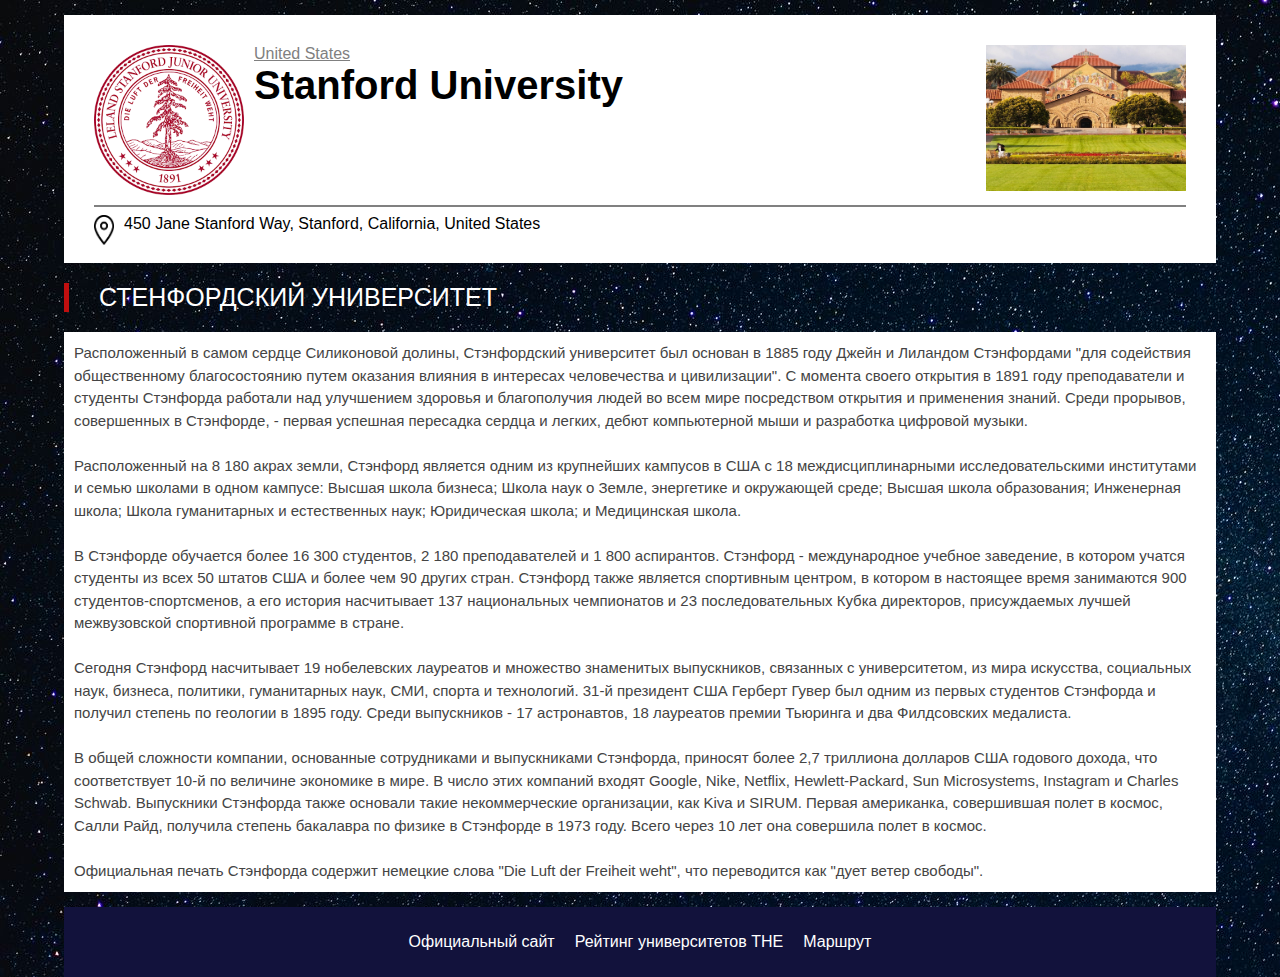
<file: stenford.html>
<!DOCTYPE html>
<html lang="en">
<head>
    <meta charset="UTF-8">
    <meta http-equiv="X-UA-Compatible" content="IE=edge">
    <meta name="viewport" content="width=device-width, initial-scale=1.0">
    <link rel="stylesheet" href="style.css">
    <title>Document</title>
</head>
<body>
        <div class="container">
            <header>
                <img src="images/stanfordEmblem.png" alt="" class="emblem">
                <img src="images/stenford.jpg" class="logo">
                <div class="state">United States</div>
                <div class="name">Stanford University</div>
                <div class="clearfix"></div>
                <div class="title">
                    
                    <hr color="grey">
                    <div class="address">
                        <img src="images/geolabel.png" alt="" class="geolabel">
                        <div class="textAddress"> 450 Jane Stanford Way, Stanford, California, United States</div>
                    </div>
                </div>
            </header>

            <section class="contentTitle">
                СТЕНФОРДСКИЙ УНИВЕРСИТЕТ
            </section>

            <main>
                <div class="content">
                    Расположенный в самом сердце Силиконовой долины, Стэнфордский университет был основан в 1885 году Джейн и Лиландом Стэнфордами "для содействия общественному благосостоянию путем оказания влияния в интересах человечества и цивилизации". С момента своего открытия в 1891 году преподаватели и студенты Стэнфорда работали над улучшением здоровья и благополучия людей во всем мире посредством открытия и применения знаний. Среди прорывов, совершенных в Стэнфорде, - первая успешная пересадка сердца и легких, дебют компьютерной мыши и разработка цифровой музыки.
                    <br><br>
                    Расположенный на 8 180 акрах земли, Стэнфорд является одним из крупнейших кампусов в США с 18 междисциплинарными исследовательскими институтами и семью школами в одном кампусе: Высшая школа бизнеса; Школа наук о Земле, энергетике и окружающей среде; Высшая школа образования; Инженерная школа; Школа гуманитарных и естественных наук; Юридическая школа; и Медицинская школа.
                    <br><br>
                    В Стэнфорде обучается более 16 300 студентов, 2 180 преподавателей и 1 800 аспирантов. Стэнфорд - международное учебное заведение, в котором учатся студенты из всех 50 штатов США и более чем 90 других стран. Стэнфорд также является спортивным центром, в котором в настоящее время занимаются 900 студентов-спортсменов, а его история насчитывает 137 национальных чемпионатов и 23 последовательных Кубка директоров, присуждаемых лучшей межвузовской спортивной программе в стране.
                    <br><br>
                    Сегодня Стэнфорд насчитывает 19 нобелевских лауреатов и множество знаменитых выпускников, связанных с университетом, из мира искусства, социальных наук, бизнеса, политики, гуманитарных наук, СМИ, спорта и технологий. 31-й президент США Герберт Гувер был одним из первых студентов Стэнфорда и получил степень по геологии в 1895 году. Среди выпускников - 17 астронавтов, 18 лауреатов премии Тьюринга и два Филдсовских медалиста.
                    <br><br>
                    В общей сложности компании, основанные сотрудниками и выпускниками Стэнфорда, приносят более 2,7 триллиона долларов США годового дохода, что соответствует 10-й по величине экономике в мире. В число этих компаний входят Google, Nike, Netflix, Hewlett-Packard, Sun Microsystems, Instagram и Charles Schwab. Выпускники Стэнфорда также основали такие некоммерческие организации, как Kiva и SIRUM. Первая американка, совершившая полет в космос, Салли Райд, получила степень бакалавра по физике в Стэнфорде в 1973 году. Всего через 10 лет она совершила полет в космос.
                    <br><br>
                    Официальная печать Стэнфорда содержит немецкие слова "Die Luft der Freiheit weht", что переводится как "дует ветер свободы".
                    </div>

            </main>
            <footer>
                <div class="link-container">
                    <a href="https://www.stanford.edu/" class="site">Официальный сайт</a>
                    <a href="https://www.timeshighereducation.com/world-university-rankings/2021/world-ranking#!/page/0/length/25/sort_by/rank/sort_order/asc/cols/stats" class="site">Рейтинг университетов THE</a>
                    <a href="https://maps.google.com?saddr=Current+Location&daddr=37.42751882891649, -122.17032909393312" class="site">Маршрут</a>
                </div>
                </footer>
        </div>
</body>
</html>
</file>
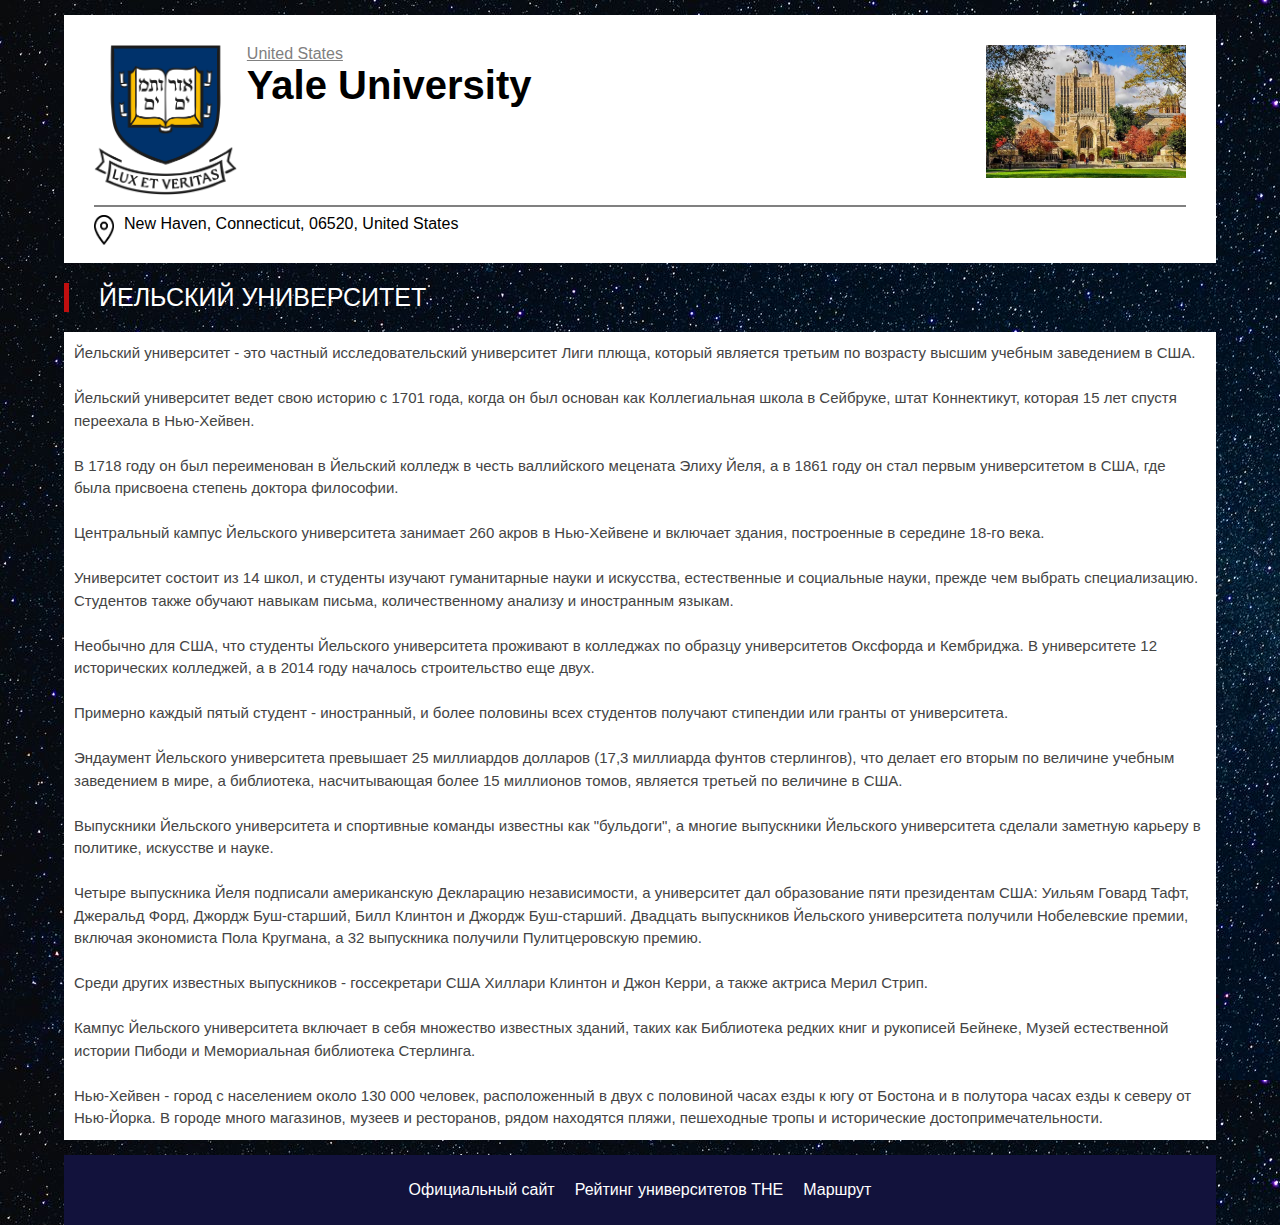
<file: yale.html>
<!DOCTYPE html>
<html lang="en">
<head>
    <meta charset="UTF-8">
    <meta http-equiv="X-UA-Compatible" content="IE=edge">
    <meta name="viewport" content="width=device-width, initial-scale=1.0">
    <link rel="stylesheet" href="style.css">
    <title>Document</title>
</head>
<body>
        <div class="container">
            <header>
                <img src="images/yaleEmblem.png" alt="" class="emblem">
                <img src="images/yale.jpg" alt="" class="logo">
                <div class="state">United States</div>
                <div class="name">Yale University</div>
                <div class="clearfix"></div>
                <div class="title">
                    
                    <hr color="grey">
                    <div class="address">
                        <img src="images/geolabel.png" alt="" class="geolabel">
                        <div class="textAddress">New Haven, Connecticut, 06520, United States</div>
                    </div>
                </div>
            </header>
            <section class="contentTitle">
                ЙЕЛЬСКИЙ УНИВЕРСИТЕТ
            </section>
            <main>
                <div class="content">
                    Йельский университет - это частный исследовательский университет Лиги плюща, который является третьим по возрасту высшим учебным заведением в США.
                    <br><br>
                    Йельский университет ведет свою историю с 1701 года, когда он был основан как Коллегиальная школа в Сейбруке, штат Коннектикут, которая 15 лет спустя переехала в Нью-Хейвен.
                    <br><br>
                    В 1718 году он был переименован в Йельский колледж в честь валлийского мецената Элиху Йеля, а в 1861 году он стал первым университетом в США, где была присвоена степень доктора философии.
                    <br><br>
                    Центральный кампус Йельского университета занимает 260 акров в Нью-Хейвене и включает здания, построенные в середине 18-го века.
                    <br><br>
                    Университет состоит из 14 школ, и студенты изучают гуманитарные науки и искусства, естественные и социальные науки, прежде чем выбрать специализацию. Студентов также обучают навыкам письма, количественному анализу и иностранным языкам.
                    <br><br>
                    Необычно для США, что студенты Йельского университета проживают в колледжах по образцу университетов Оксфорда и Кембриджа. В университете 12 исторических колледжей, а в 2014 году началось строительство еще двух.
                    <br><br>
                    Примерно каждый пятый студент - иностранный, и более половины всех студентов получают стипендии или гранты от университета.
                    <br><br>
                    Эндаумент Йельского университета превышает 25 миллиардов долларов (17,3 миллиарда фунтов стерлингов), что делает его вторым по величине учебным заведением в мире, а библиотека, насчитывающая более 15 миллионов томов, является третьей по величине в США.
                    <br><br>
                    Выпускники Йельского университета и спортивные команды известны как "бульдоги", а многие выпускники Йельского университета сделали заметную карьеру в политике, искусстве и науке.
                    <br><br>
                    Четыре выпускника Йеля подписали американскую Декларацию независимости, а университет дал образование пяти президентам США: Уильям Говард Тафт, Джеральд Форд, Джордж Буш-старший, Билл Клинтон и Джордж Буш-старший. Двадцать выпускников Йельского университета получили Нобелевские премии, включая экономиста Пола Кругмана, а 32 выпускника получили Пулитцеровскую премию.
                    <br><br>
                    Среди других известных выпускников - госсекретари США Хиллари Клинтон и Джон Керри, а также актриса Мерил Стрип.
                    <br><br>
                    Кампус Йельского университета включает в себя множество известных зданий, таких как Библиотека редких книг и рукописей Бейнеке, Музей естественной истории Пибоди и Мемориальная библиотека Стерлинга.
                    <br><br>
                    Нью-Хейвен - город с населением около 130 000 человек, расположенный в двух с половиной часах езды к югу от Бостона и в полутора часах езды к северу от Нью-Йорка. В городе много магазинов, музеев и ресторанов, рядом находятся пляжи, пешеходные тропы и исторические достопримечательности.
                    </div>
            </main>
            <footer>
                <div class="link-container">
                    <a href="https://www.yale.edu/" class="site">Официальный сайт</a>
                    <a href="https://www.timeshighereducation.com/world-university-rankings/2021/world-ranking#!/page/0/length/25/sort_by/rank/sort_order/asc/cols/stats" class="site">Рейтинг университетов THE</a>
                    <a href="https://maps.google.com?saddr=Current+Location&daddr=41.3164003679006, -72.92235776782036" class="site">Маршрут</a>
                </div>
            </footer>
        </div>
</body>
</html>
</file>
<file: stylepopup.css>
.popupWindow {
    position: absolute;
    display: flex;
    flex-direction: column;
    cursor:pointer;
    top: 28vh;
    left: 42vw;
    background-color: white;
    color: black;
    width: 220px;
    height: 300px;
    border-radius: 10px;
    
    /* visibility: hidden; */
}
.popupWindow .header{
    position: relative;
    background-size:cover;
    width: auto;
    height: 50%;
    border-radius: 10px 10px 0 0;
}
.footer{
    font-family: Arial, Helvetica, sans-serif;
    margin: 10px 0 0 10px;
    padding-right: 10px;
}
.popupTitle .popupText{
    font-size: 15px;
    font-weight: bold;
}
.popupTitle .popupCity{
    padding-top: 5px;
    font-size: 12px;
    color: rgb(185, 184, 184);
}
.popupIcon{
    border-radius: 50%;
    width: 40px;
    height: 40px;
    background-size: cover;
    background-position: center;
    position: absolute;
    left: 10px;
    top: 15px;
}
#cross{
    position: absolute;
    top: 15px;
    right: 10px;
    width: 30px;
    height: 30px;
    background-image: url('./images/cross.png');
    background-size: cover;

}
.popupWindowText{
    font-size: 0.7em;
    margin-top: 3px;
    text-align: justify;
}
.popupWindow .show{
    visibility: visible;
    -webkit-animation: fadeIn 1s;
    animation: fadeIn 1s
}
/* Add animation (fade in the popup) */
@-webkit-keyframes fadeIn {
    from {opacity: 0;}
    to {opacity: 1;}
}

@keyframes fadeIn {
    from {opacity: 0;}
    to {opacity:1 ;}
}
</file>
<file: style.css>
body{
    background-image: url(.//images/sky.jpg);
    margin: 0;
    padding: 0;
    font-family: Arial, Helvetica, sans-serif;
}
.container {
    width: 90%; 
    max-width: 1200px; 
    margin: 0 auto; 
    padding-top: 15px;
}
header{
    background-color: white;
    padding: 30px;
    box-sizing: border-box;
}
.clearfix{
    clear: both;
}
.logo{
    float: right;
    margin: 0px;
    max-width: 200px;
    height: auto;
    max-height: 150px;
    margin-bottom: 2px;
}
.emblem{
    float: left;
    margin: 0;
    max-width: 180px;
    height: auto;
    margin-right: 10px;
    max-height: 150px;
    margin-bottom: 2px;
}
.geolabel{
    width: 20px;
    height: 30px;
    float: left;
    margin-right: 10px;
}
.textAddress{
    display:inline-flex;
    width: 500px;
    height: auto;
}
.state{
    text-decoration: underline;
    color: gray;
}
.name{
    font-size: 40px;
    font-weight: 600;
}
.contentTitle{
    margin-top: 20px;
    margin-bottom: 20px;
    padding-left: 30px;
    border-left: 5px solid rgb(192, 15, 15);
    color: white;
    margin-left:inherit;
    font-size: 25px;
    font-weight: 300;

}
main{
    color: white;
    margin-bottom: 15px;
}
.content{
    background-color: white;
    padding: 10px;
    font-size: 15px;
    color: rgb(68, 68, 68);
    line-height: 1.5;
    height: max-content;
    scroll-behavior: smooth;
    
}
footer{
    position: absolute;
    width: 130vh;
    display: flex;
    justify-content: center;
    height: 70px;
    background-color: rgb(18, 18, 60);
    box-sizing: border-box;
    align-items: center;
}
.site{
    color: white;
    margin-right: 15px;
}

@media screen and (max-width: 768px) {
    
    .container {
        padding-top: 0; 
    }

    .logo {
        float: none; 
        margin: 0 auto; 
        display: block; 
    }

    .emblem {
        float: none; 
        margin: 0 auto; 
        display: block; 
    }
}


footer {
    position: relative; 
    width: 100%; 
    display: flex;
    flex-direction: column; 
    align-items: center; 
    background-color: rgb(18, 18, 60);
    padding: 20px; 
    box-sizing: border-box;
}


.link-container {
    display: flex;
    flex-wrap: wrap; 
    justify-content: center;
}


.site {
    color: white;
    margin: 5px 10px; 
    text-decoration: none; 
    white-space: nowrap; 
}


@media only screen and (max-width: 768px) {
    
    .link-container {
        flex-direction: column; 
        align-items: center; 
    }
}
</file>
